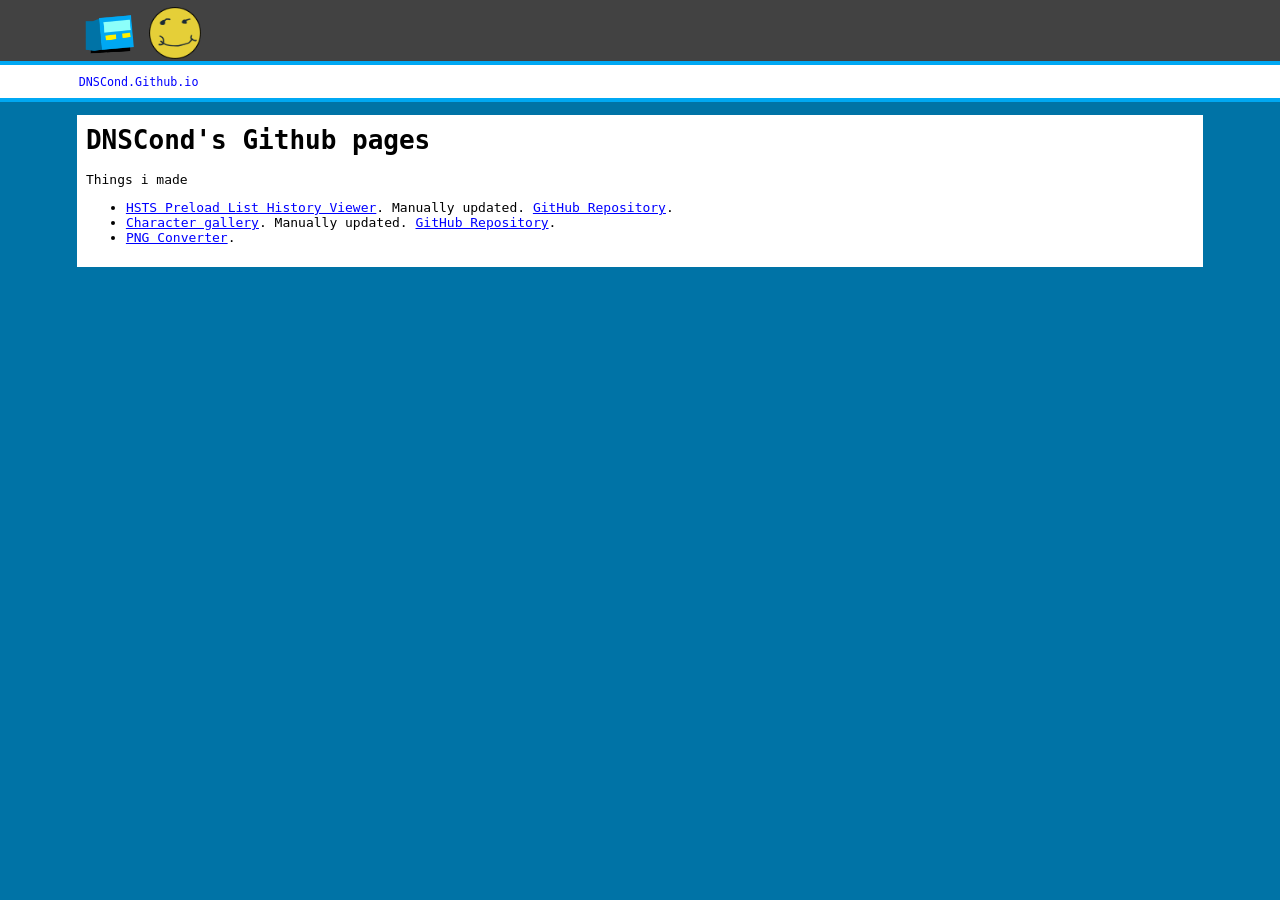
<file: index.html>
<!DOCTYPE html><html lang="en" data-line=#00a8f3 data-bg=#0073a6><meta charset=UTF-8><title>DNSCond&apos;s Github pages (DNSCond.Github.io)</title><base href="/">
<script type=importmap>{"imports":{}}</script><script type=module src=/require/JSONScript.js></script>
<meta name=viewport content='width=device-width,initial-scale=1'>
<link href=/require/header3/ANTStylesheet.css rel=stylesheet>
<link href='/require/header3/nightLight.css' rel=stylesheet>
<link href='style.css' rel=stylesheet>
<link rel=icon href=/favicon.ico><meta name=theme-color content=#0073a6>
<link href='https://dnscond.github.io/' rel=canonical>
<script src=/require/header3/domContentLoadedPromise.js></script>
<body class=""><nav class=headernav data-base-color=#ff4500><div>
<antnav-option ><a href='https://antrequest.nl'><img src='/gallery/favicon.ico' alt='ANTRequest Gallery' width=200 height=200></a></antnav-option><antnav-option data-o=#ff4500 data-b=#a62c00><a href='https://dnscond.github.io'><img src='/favicon.ico' alt='DNSCond.Github.io' width=512 height=512></a></antnav-option>
</div></nav><nav class=breadcrumbs-list><div><ol><li><a href='https://dnscond.github.io' aria-current=page>DNSCond.Github.io</a></ol></div></nav>
<!-- WebPage -->

<div class=divs>
    <h1>DNSCond's Github pages</h1>
    <p>Things i made
    <ul>
        <li><a referrerpolicy=no-referrer
               href='https://antrequest.nl/hstspreloadhistory/'
            >HSTS Preload List History Viewer</a>. Manually updated. <a
                    href=https://github.com/DNSCond/hstspreloadhistory
                    referrerpolicy=no-referrer>GitHub Repository</a>.
        <li><a referrerpolicy=no-referrer href='https://antrequest.nl/'
            >Character gallery</a>. Manually updated. <a
                    href=https://github.com/DNSCond/gallery
                    referrerpolicy=no-referrer>GitHub Repository</a>.
        <li><a referrerpolicy=no-referrer href=topng/index.html>PNG Converter</a>.</li>
    </ul>
</div>
<div class='bottom-divs1'></div>
</file>
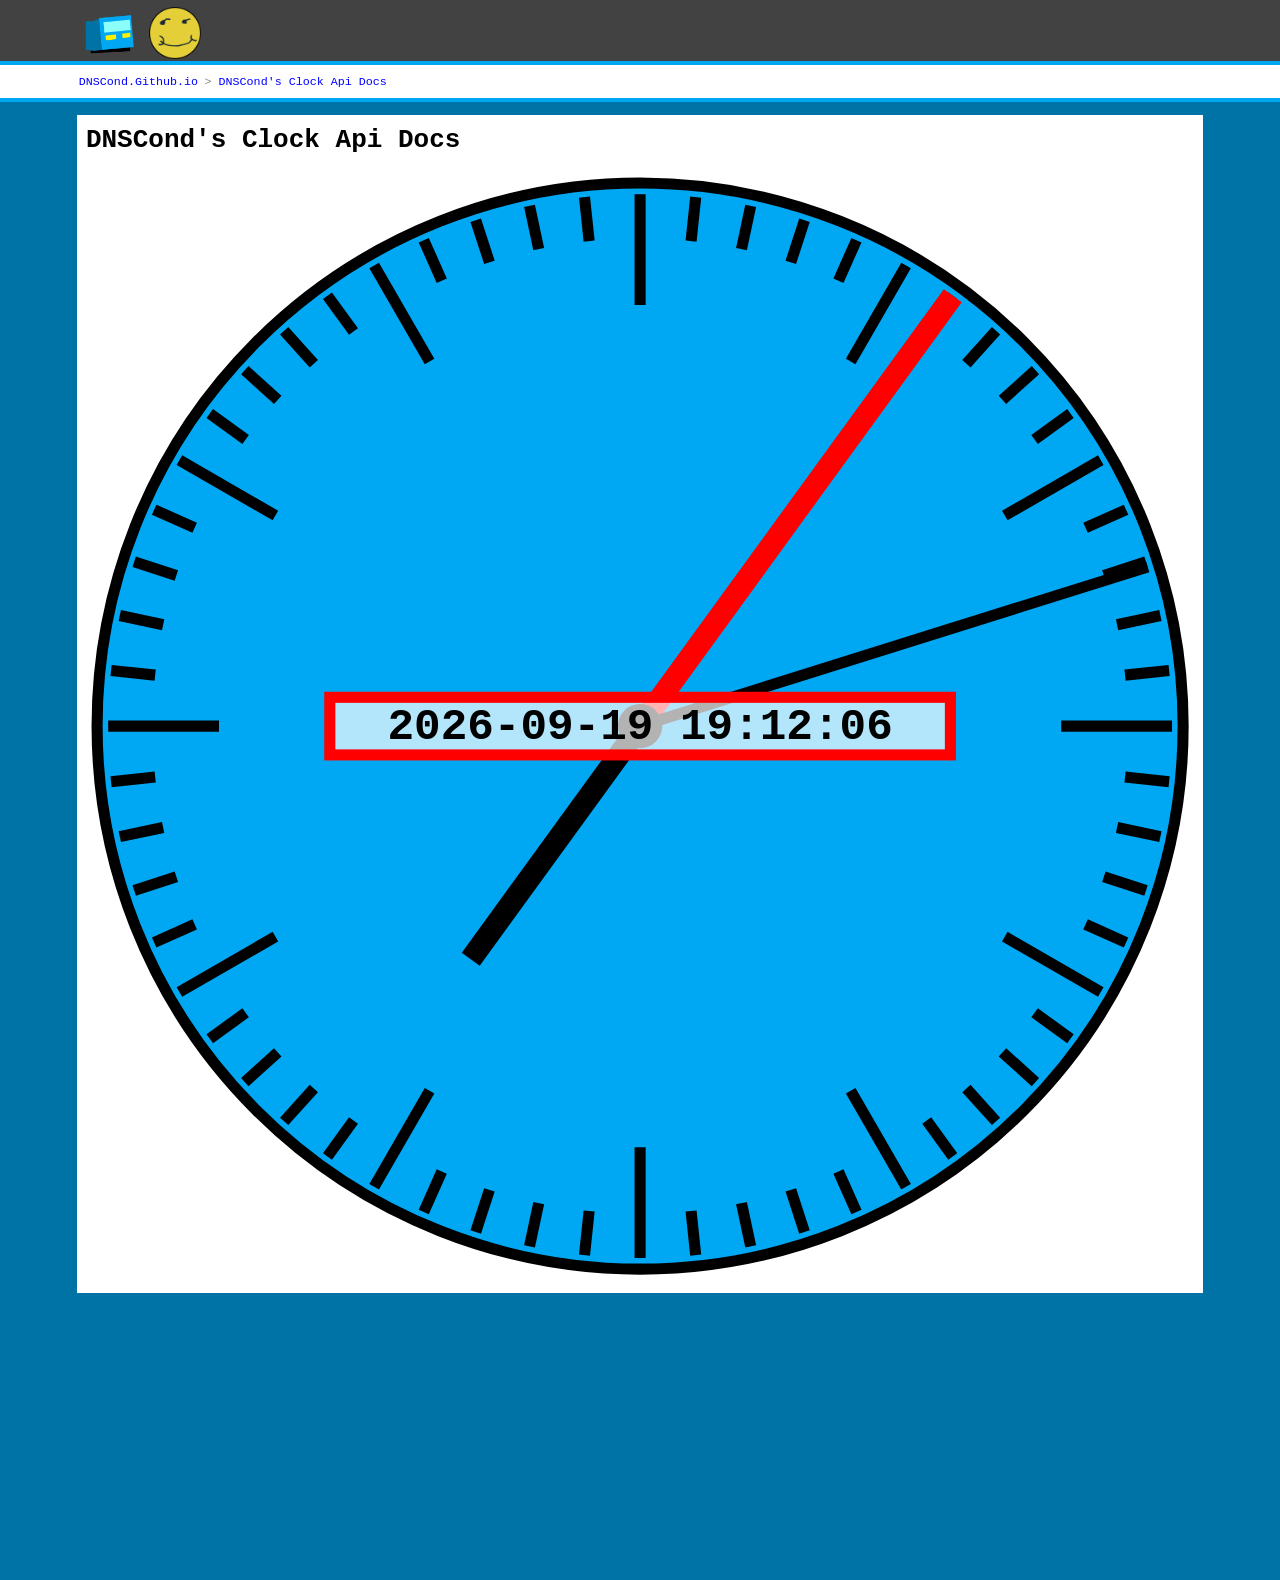
<file: clock/index.html>
<!DOCTYPE html><html lang="en" data-line=#00a8f3 data-bg=#0073a6><meta charset=UTF-8><title>DNSCond&apos;s Clock Api Docs (DNSCond.Github.io)</title><base href="/clock/">
<script type=importmap>{"imports":{}}</script><script type=module src=/require/JSONScript.js></script>
<meta name=viewport content='width=device-width,initial-scale=1'>
<link href=/require/header3/ANTStylesheet.css rel=stylesheet>
<link href='/require/header3/nightLight.css' rel=stylesheet>
<link rel=icon href=/favicon.ico><meta name=theme-color content=#0073a6>
<link href='https://dnscond.github.io/clock/' rel=canonical>
<script src=/require/header3/domContentLoadedPromise.js></script>
<body class=""><nav class=headernav data-base-color=#ff4500><div>
<antnav-option ><a href='https://antrequest.nl'><img src='/gallery/favicon.ico' alt='ANTRequest Gallery' width=200 height=200></a></antnav-option><antnav-option data-o=#ff4500 data-b=#a62c00><a href='https://dnscond.github.io'><img src='/favicon.ico' alt='DNSCond.Github.io' width=512 height=512></a></antnav-option>
</div></nav><nav class=breadcrumbs-list><div><ol><li><a href='https://dnscond.github.io' aria-current=page>DNSCond.Github.io</a>
<li><a href='/clock/'>DNSCond&apos;s Clock Api Docs</a></ol></div></nav>
<!-- WebPage -->

<div class=divs>
    <h1>DNSCond's Clock Api Docs</h1>
    <script type=module src=index.js></script>
    <favicond-svgclock datetime=2026-09-19T19:12:06Z autoupdate with-milliseconds></favicond-svgclock>
</div>
<div class='bottom-divs1'></div>
</file>
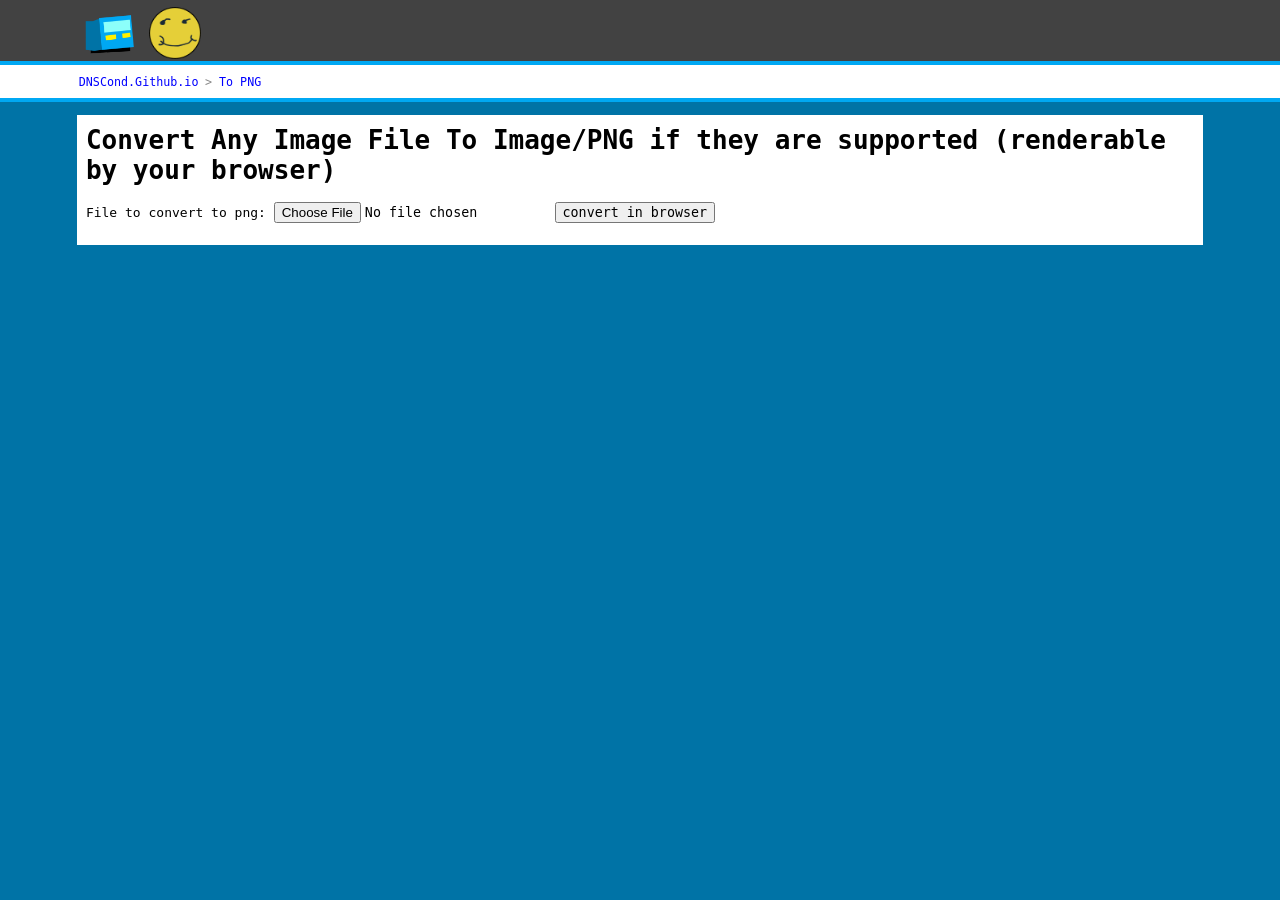
<file: topng/index.html>
<!DOCTYPE html><html lang="en" data-line=#00a8f3 data-bg=#0073a6><meta charset=UTF-8><title>Convert Any Image File To Image/PNG if they are supported (renderable by your browser) (DNSCond.Github.io)</title><base href="/">
<script type=importmap>{"imports":{}}</script><script type=module src=/require/JSONScript.js></script>
<meta name=viewport content='width=device-width,initial-scale=1'>
<link href=/require/header3/ANTStylesheet.css rel=stylesheet>
<link href='/require/header3/nightLight.css' rel=stylesheet>
<link href='style.css' rel=stylesheet>
<link rel=icon href=/favicon.ico><meta name=theme-color content=#0073a6>
<link href='https://dnscond.github.io/topng/' rel=canonical>
<script src=/require/header3/domContentLoadedPromise.js></script>
<body class=""><nav class=headernav data-base-color=#ff4500><div>
<antnav-option ><a href='https://antrequest.nl'><img src='/gallery/favicon.ico' alt='ANTRequest Gallery' width=200 height=200></a></antnav-option><antnav-option data-o=#ff4500 data-b=#a62c00><a href='https://dnscond.github.io'><img src='/favicon.ico' alt='DNSCond.Github.io' width=512 height=512></a></antnav-option>
</div></nav><nav class=breadcrumbs-list><div><ol><li><a href='https://dnscond.github.io' aria-current=page>DNSCond.Github.io</a>
<li><a href='/topng/'>To PNG</a></ol></div></nav>
<!-- WebPage -->

<div class=divs>
    <h1>Convert Any Image File To Image/PNG if they are supported (renderable by your browser)</h1>
    <label>File to convert to png: <input type=file accept=image/*></label>
    <button type=submit>convert in browser</button>
    <noscript>please enable javascript</noscript>
    <a class=a hidden>Download</a>
    <ol></ol>
    <script type=module>
        const input = document.querySelector('input[type=file]'),
            a = document.querySelector('a.a'), ol = document.querySelector('ol');
        document.querySelector('button[type=submit]').addEventListener('click',
            () => createImageBitmap(input.files[0]).then(imageBitmap => {
                const offscreenCanvas = new OffscreenCanvas(imageBitmap.width, imageBitmap.height),
                    ctx = offscreenCanvas.getContext("2d");
                ctx.drawImage(imageBitmap, 0, 0, imageBitmap.width, imageBitmap.height);
                return offscreenCanvas.convertToBlob();
            }).then(blob => {
                a.download = Date();
                const blobHref = URL.createObjectURL(blob);
                a.href = blobHref;
                a.click();
                return new Promise(resolve => setTimeout(resolve, 5000)).then(() => blobHref);
            }).then(URL.revokeObjectURL).catch(error => ol.append(Object.assign(document.createElement('li'), {textContent: String(error),})),));
    </script>
</div>
<div class='bottom-divs1'></div>
</file>
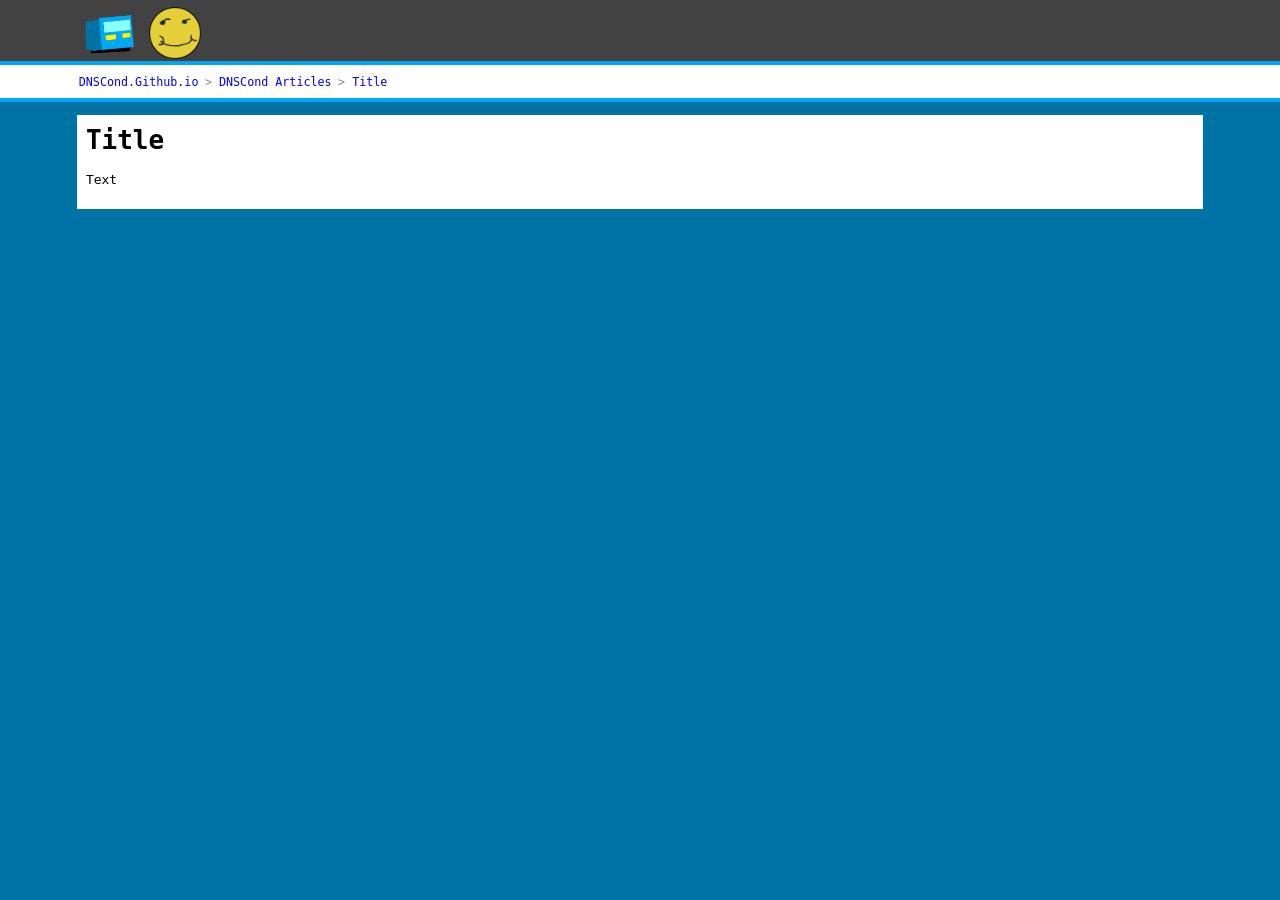
<file: blog/2026-09-18.html>
<!DOCTYPE html><html lang="en" data-line=#00a8f3 data-bg=#0073a6><meta charset=UTF-8><title>Title | DNSCond Articles (DNSCond.Github.io)</title><base href="/">
<script type=importmap>{"imports":{}}</script><script type=module src=/require/JSONScript.js></script>
<meta name=viewport content='width=device-width,initial-scale=1'>
<link href=/require/header3/ANTStylesheet.css rel=stylesheet>
<link href='/require/header3/nightLight.css' rel=stylesheet>
<link href='style.css' rel=stylesheet>
<link rel=icon href=/favicon.ico><meta name=theme-color content=#0073a6>
<link href='https://dnscond.github.io/blog/2026-09-18.html' rel=canonical>
<script src=/require/header3/domContentLoadedPromise.js></script>
<body class=""><nav class=headernav data-base-color=#ff4500><div>
<antnav-option ><a href='https://antrequest.nl'><img src='/gallery/favicon.ico' alt='ANTRequest Gallery' width=200 height=200></a></antnav-option><antnav-option data-o=#ff4500 data-b=#a62c00><a href='https://dnscond.github.io'><img src='/favicon.ico' alt='DNSCond.Github.io' width=512 height=512></a></antnav-option>
</div></nav><nav class=breadcrumbs-list><div><ol><li><a href='https://dnscond.github.io' aria-current=page>DNSCond.Github.io</a>
<li><a href='/blog/'>DNSCond Articles</a>
<li><a href='/blog/2026-09-18.html'>Title</a></ol></div></nav>
<!-- WebPage -->

<script type=application/prs.blog+json>{
  "title": "Title",
  "datetimeMS": 1789689600000,
  "content-type": "text/html"
}</script>
<main class=divs>
    <h1>Title</h1>
    <p>Text
</main>
<div class='bottom-divs1'></div>
</file>
<file: require/header3/nightLight.css>
@media (prefers-color-scheme: dark) {:root { --primaryColor: #36393f; --secondaryColor: #36393f; --textColor: #ffffff; --backColor: #171717; } a:visited, a:link { color: #94DDFF; } a:hover { color: orangered; } a:active { color: white; } :root { --bgColor: #000000; --secondaryColor: #000000; } }
</file>
<file: style.css>
.sans-serif code {
    font-family: monospace;
    background-color: lightgray;
}

.sans-serif pre:has(>code) {
    font-family: monospace;
    background-color: lightgray;
    padding: 1ch;
}

pre {
    text-wrap: wrap;
}
</file>
